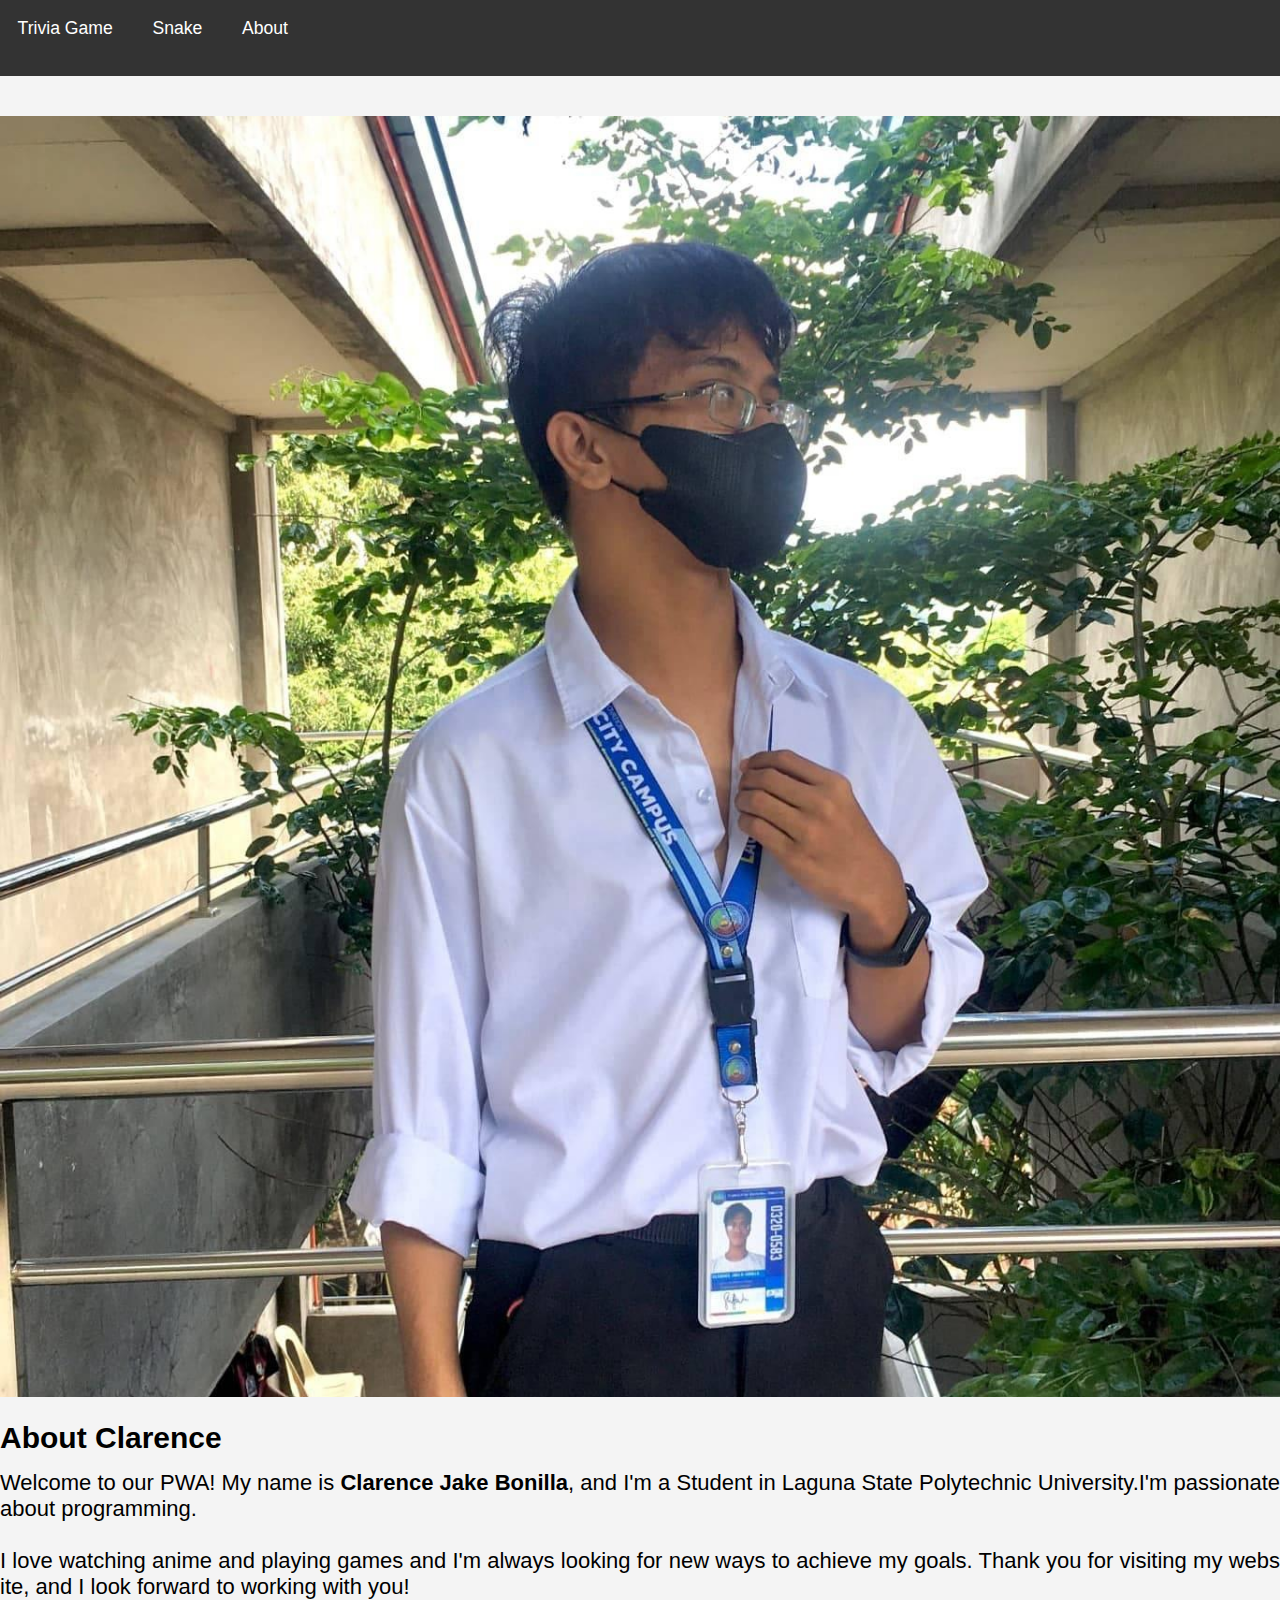
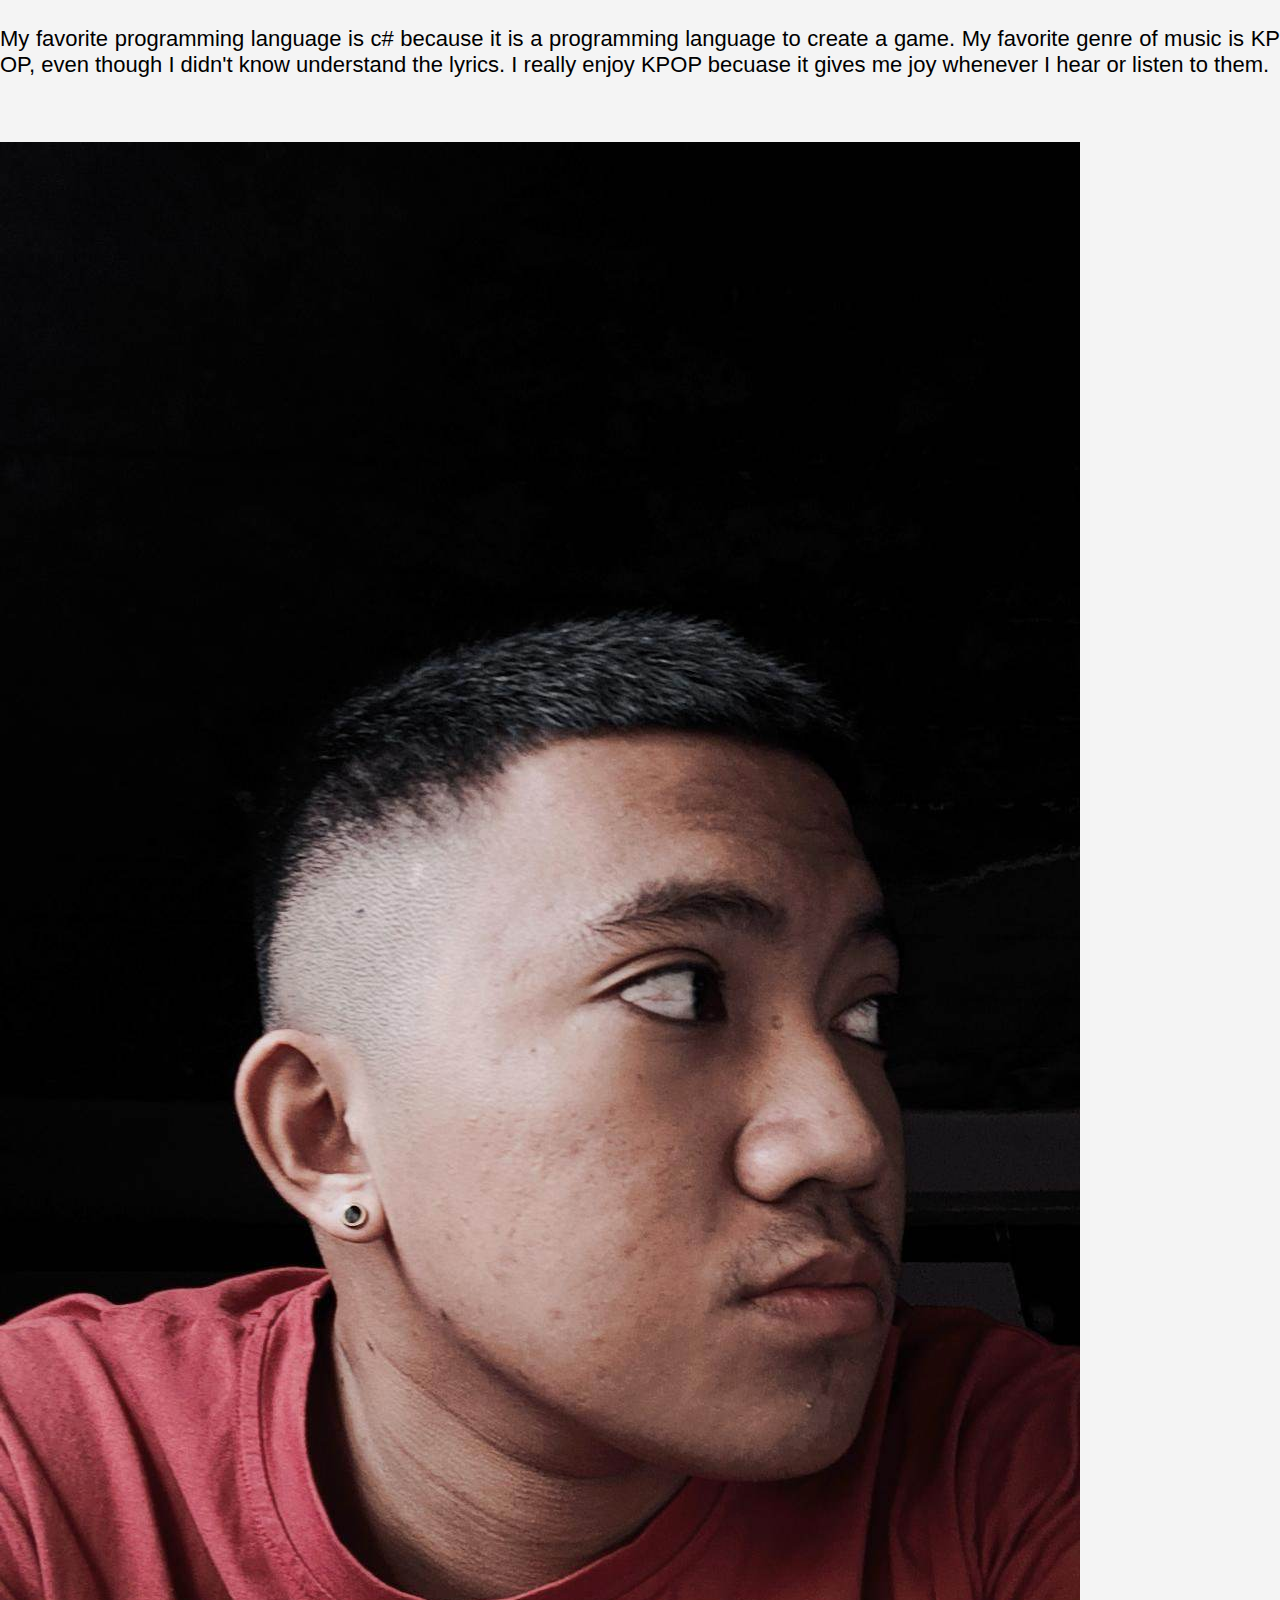
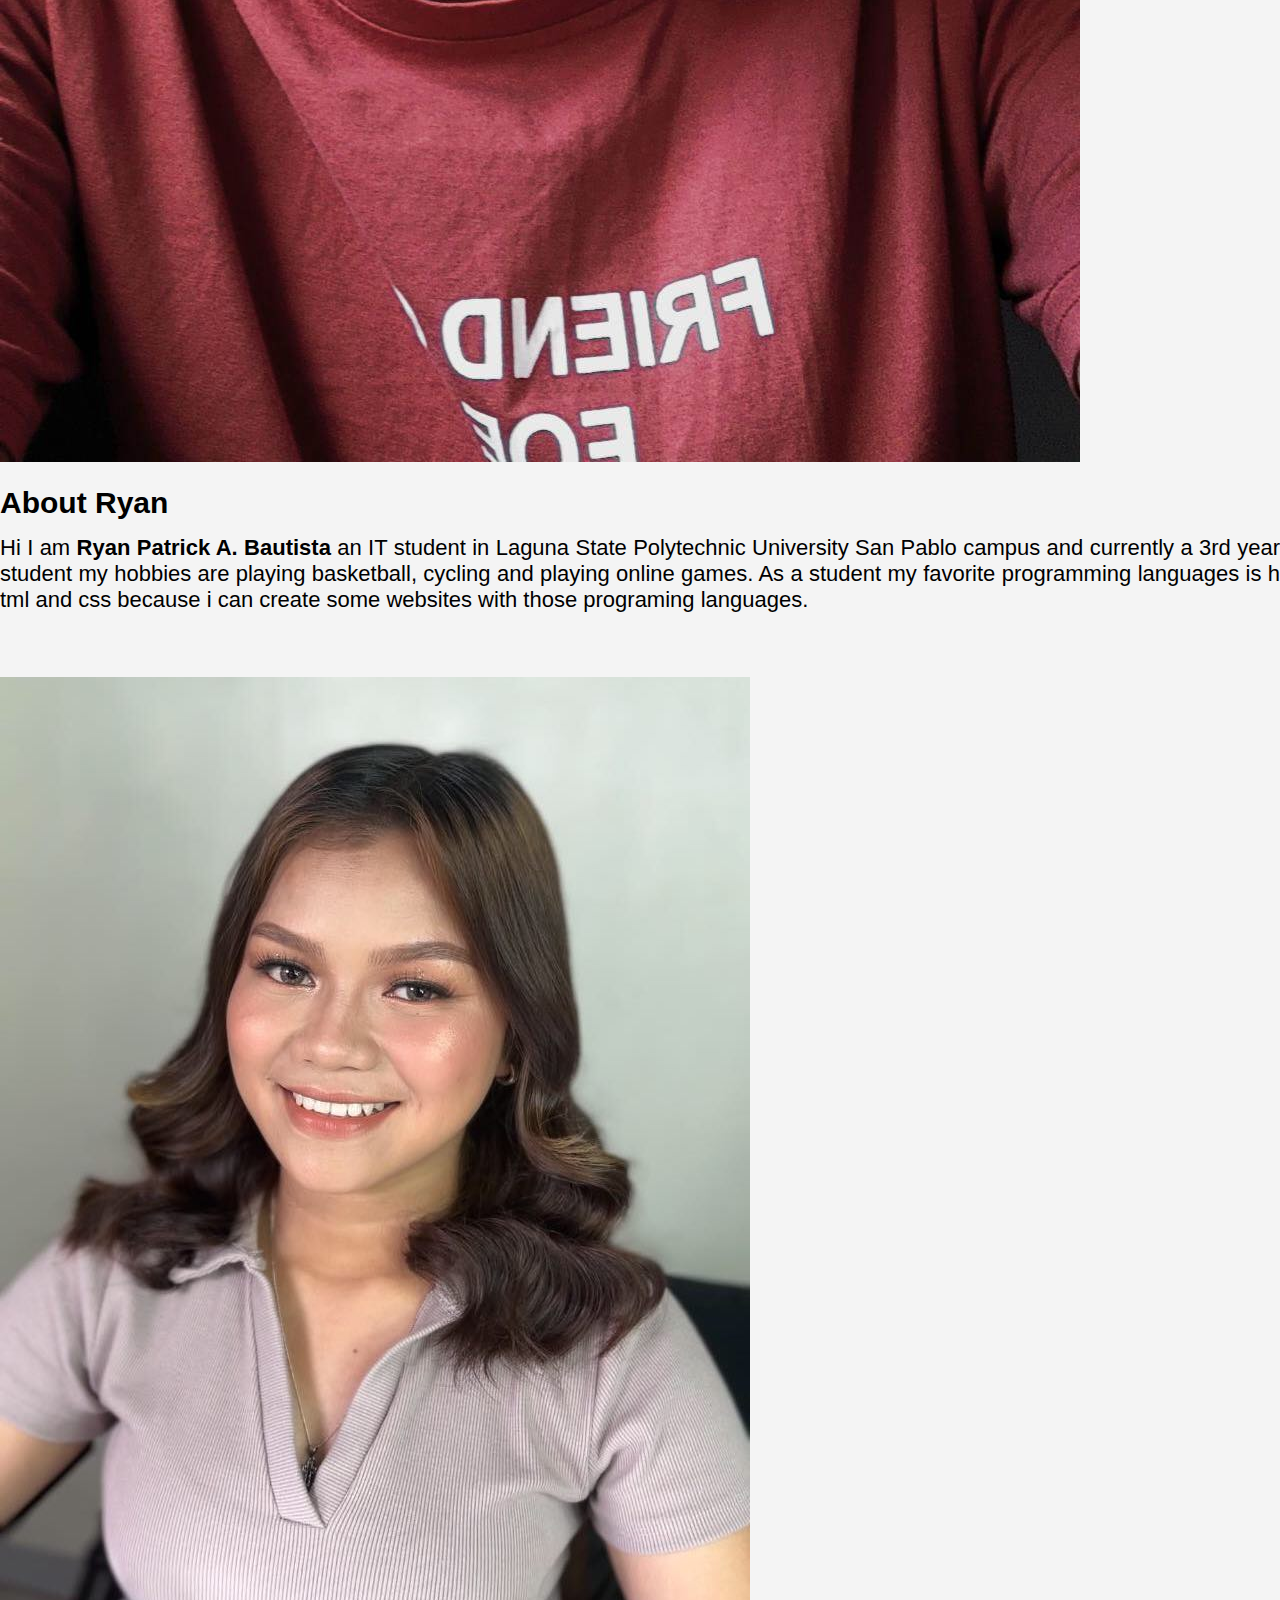
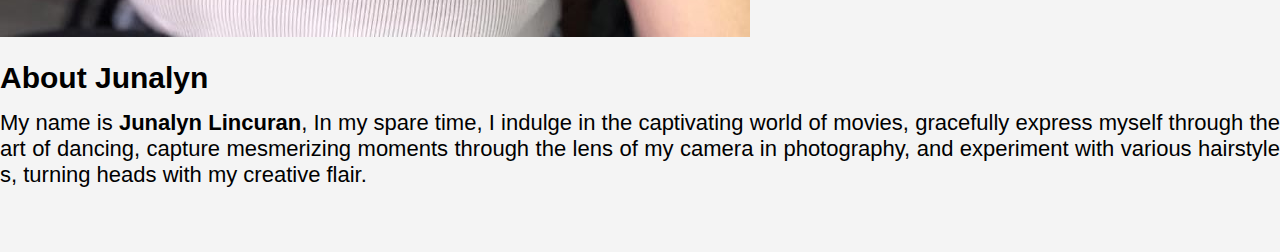
<file: about.html>
<!DOCTYPE html>
<html lang="en">
<head>
   <meta charset="UTF-8">
   <meta http-equiv="X-UA-Compatible" content="IE=edge">
   <meta name="viewport" content="width=device-width, initial-scale=1.0">

   <link rel="manifest" href="manifest.json">
   <link rel="icon" href="images/logo-csGame-60.png" type="image/x-icon" />
   <link rel="apple-touch-icon" href="images/logo-csGame-60.jpg">
   <meta name="viewport" content="width=device-width, initial-scale=1.0">
   <meta name="theme-color" content="white"/>
   <meta name="apple-mobile-web-app-capable" content="yes">
   <meta name="apple-mobile-web-app-status-bar-style" content="black">
   <meta name="apple-mobile-web-app-title" content="ITST 304">
   <meta name="msapplication-TileImage" content="images/logo-csGame-90.png">
   <meta name="msapplication-TileColor" content="#FFFFFF">
   
   <title>Casual Game</title>
   <link rel="stylesheet" href="css/style.css">
   <!-- boostrap css-->
   <link rel="stylesheet" href="https://cdn.jsdelivr.net/npm/bootstrap@5.3.0-alpha3/dist/css/bootstrap.min.css">
   <!-- boostrap js-->
   <script src="https://cdn.jsdelivr.net/npm/bootstrap@5.3.0-alpha3/dist/js/bootstrap.bundle.min.js"></script>
</head>
<nav>
   <ul>
     <li><a href="index.html">Trivia Game</a></li>
     <li><a href="snake.html">Snake</a></li>
     <li><a href="about.html">About</a></li>
   </ul>
 </nav>
<body>

  <section id="abt-me">
    <div class="container">
       <div class="row">
          <div class="col-lg-6">
             <img src="images/pfp.jpg" alt="clarence profile" class="pfp">
          </div>
 
          <div class="col-lg-6">
             <h2>About Clarence</h2>
             <p>Welcome to our PWA! My name is <span>Clarence Jake Bonilla</span>, and I'm a Student in Laguna State Polytechnic University.I'm passionate about programming. 
             <br>
             <br>
             I love watching anime and playing games and I'm always looking for new ways to achieve my goals. Thank you for visiting my website, and I look forward to working with you!
             <br>
             <br>
             My favorite programming language is c# because it is a programming language to create a game. My favorite genre of music is KPOP, even though I didn't know understand the lyrics. I really enjoy KPOP becuase it gives me joy whenever I hear or listen to them. 
             </p>
          </div>
 
       </div>
     </div>
 </section>

<!-- ryan -->
<section id="abt-me">
   <div class="container">
      <div class="row">
         <div class="col-lg-6">
            <img src="images/ryan.jpg" alt="ryan profile" class="img-ryan">
         </div>

         <div class="col-lg-6">
            <h2>About Ryan</h2>
            <p>Hi I am <span>Ryan Patrick A. Bautista</span> an IT student in Laguna State Polytechnic University San Pablo campus and currently a 3rd year student my hobbies are playing basketball, cycling and playing online games. As a student my favorite programming languages is html and css because i can create some websites with those programing languages.
            </p>
         </div>

      </div>
    </div>
</section>

<!-- junalyn -->
<section id="abt-me">
   <div class="container">
      <div class="row">
         <div class="col-lg-6">
            <img src="images/junalyn.jpg" alt="junalyn profile" class="img-junalyn">
         </div>

         <div class="col-lg-6">
            <h2>About Junalyn</h2>
            <p>My name is <span>Junalyn Lincuran</span>, 
               In my spare time, I indulge in the captivating world of movies, gracefully express myself through the art of dancing, capture mesmerizing moments through the lens of my camera in photography, and experiment with various hairstyles, turning heads with my creative flair.
            </p>
         </div>

      </div>
    </div>
</section>
</body>
<script src="js/main.js"></script>
</html>
</file>
<file: css/style.css>
@import url('https://fonts.googleapis.com/css2?family=Poppins:wght@100;200&display=swap');

*
{
   margin: 0;
   padding: 0;
   font-family: 'Poppins', sans-serif;
}
nav {
  background-color: #333;
  margin-bottom: 20px;
}

nav ul {
  list-style: none;
  margin: 0;
  padding: 0;
}

nav li {
  display: inline-block;
}

nav a {
  font-size: 1.1rem;
  color: #fff;
  display: block;
  padding: 1em;
  text-decoration: none;
}

nav a:hover {
  text-decoration: none;
}

body {
   background-color: #f4f4f4;
 }
 
 #container {
   max-width: 500px;
   margin: 0 auto;
   padding: 60px;
   background-color: #305792;
   border-radius: 5px;
   box-shadow: 0 2px 5px rgba(0, 0, 0, 0.1);
   color: #fff;
 }
 
 h1 {
   text-align: center;
   font-weight: bolder;
 }
 
 h2 {
   margin-top: 45px;
 }

 
 ul {
   list-style-type: none;
   padding: 0;
   cursor: pointer;
 }
 
 li {
   margin-bottom: 10px;
 }

 li:last-child {
  margin-bottom: 20px;
}
#resetButton {
  display: none;
}
 
 button {
   display: block;
   margin: 20px auto;
   padding: 10px 20px;
   background-color: #333333;
   color: #ffffff;
   border: none;
   border-radius: 5px;
   cursor: pointer;
 }
 
 button:hover {
   background-color: #555555;
 }
 #abt-me .pfp
{
  margin-top: 20px;
  width: 100%;
  height: 100%;
}

#abt-me 
{
  margin-bottom: 4rem;
}

#abt-me .col-lg-6:last-child h2
{
 
  margin-top: 20px;
  font-size: 30px;
  font-weight: bold;
  margin-bottom: 15px;
 
}
#abt-me .col-lg-6:last-child p
{
  
  font-weight: 500;
  font-size: 22px;
  text-align: justify;
  word-break: break-all;
}
#abt-me .col-lg-6:last-child p span
{
  margin-top: 20px;
  font-weight: bold;
}
</file>
